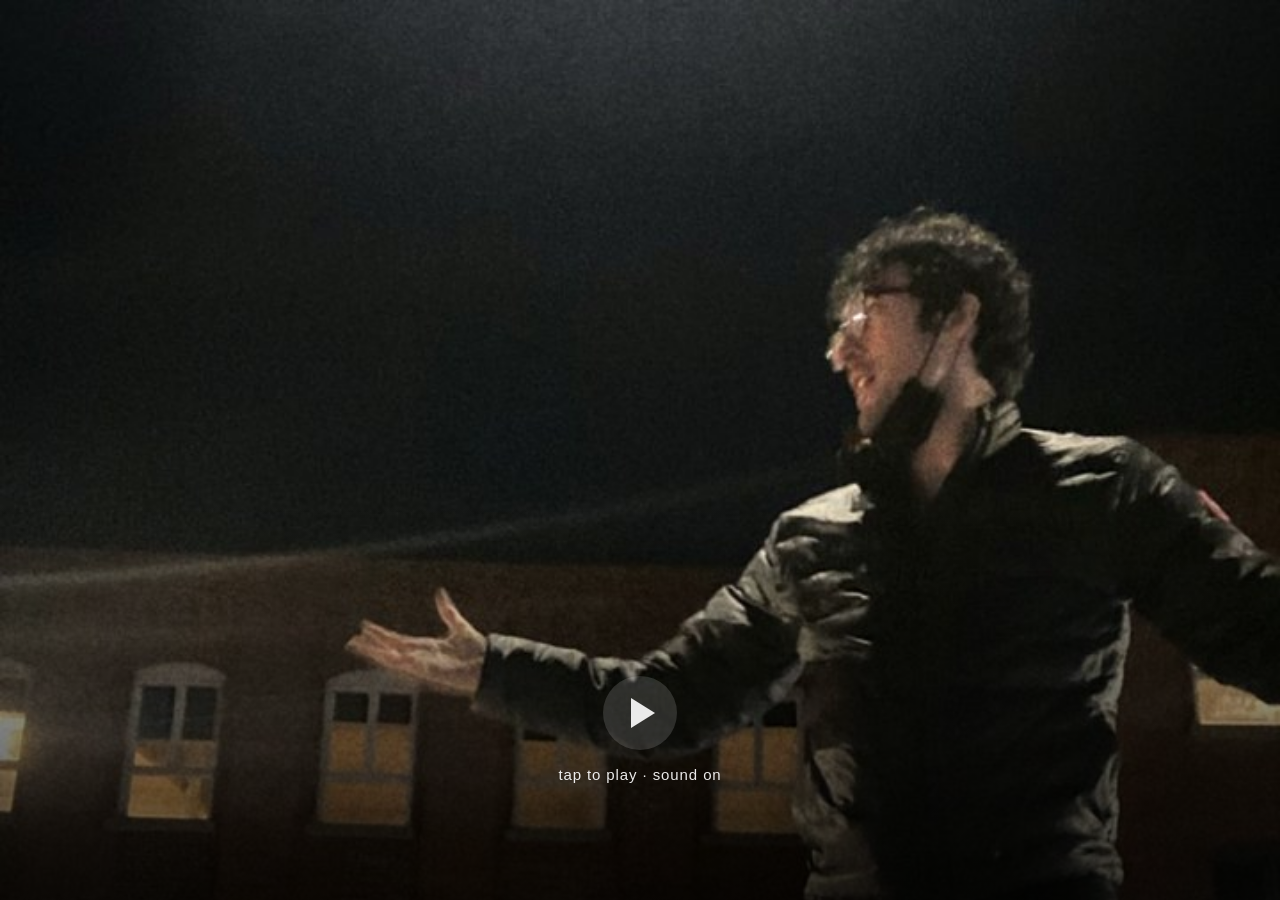
<file: index.html>
<!doctype html>
<html lang="en">
<head>
<meta charset="utf-8">
<meta name="viewport" content="width=device-width, initial-scale=1, viewport-fit=cover">
<meta name="robots" content="noindex, nofollow">
<title>action de grâce</title>
<meta property="og:title" content="action de grâce">
<meta property="og:description" content="a claude-inspired poster, as promised.">
<meta property="og:image" content="https://axelmalone.github.io/action-de-grace/og.jpg">
<meta property="og:image:width" content="1200">
<meta property="og:image:height" content="630">
<meta property="og:url" content="https://axelmalone.github.io/action-de-grace/">
<meta property="og:type" content="video.other">
<meta name="twitter:card" content="summary_large_image">
<meta name="theme-color" content="#000000">
<style>
  html,body{margin:0;height:100%;background:#000;color:#fff;font-family:-apple-system,BlinkMacSystemFont,"Helvetica Neue",sans-serif;-webkit-font-smoothing:antialiased}
  main{position:fixed;inset:0;display:grid;place-items:center}
  video{width:100%;height:100%;object-fit:contain;background:#000}
  #tap{position:fixed;inset:0;display:flex;align-items:flex-end;justify-content:center;padding-bottom:max(13vh,env(safe-area-inset-bottom));background:linear-gradient(to top,rgba(0,0,0,.7),rgba(0,0,0,0) 45%);border:0;color:#fff;cursor:pointer;font:inherit}
  #tap span{display:flex;flex-direction:column;align-items:center;gap:16px;font-size:15px;letter-spacing:.06em;opacity:.92}
  #tap i{width:74px;height:74px;border-radius:50%;background:rgba(255,255,255,.16);backdrop-filter:blur(8px);-webkit-backdrop-filter:blur(8px);display:grid;place-items:center}
  #tap i:after{content:"";margin-left:6px;border-left:24px solid #fff;border-top:15px solid transparent;border-bottom:15px solid transparent}
  #tap[hidden]{display:none}
</style>
</head>
<body>
<main>
  <video id="v" src="film.mp4" poster="poster.jpg" playsinline preload="auto"></video>
  <button id="tap" aria-label="Play with sound"><span><i></i>tap to play · sound on</span></button>
</main>
<script>
  const v = document.getElementById('v'), tap = document.getElementById('tap');
  tap.onclick = () => { v.currentTime = 0; v.muted = false; v.play(); tap.hidden = true; };
  v.onclick = () => (v.paused ? v.play() : v.pause());
  v.onended = () => { tap.querySelector('span').lastChild.textContent = 'watch again'; tap.hidden = false; };
</script>
</body>
</html>
</file>
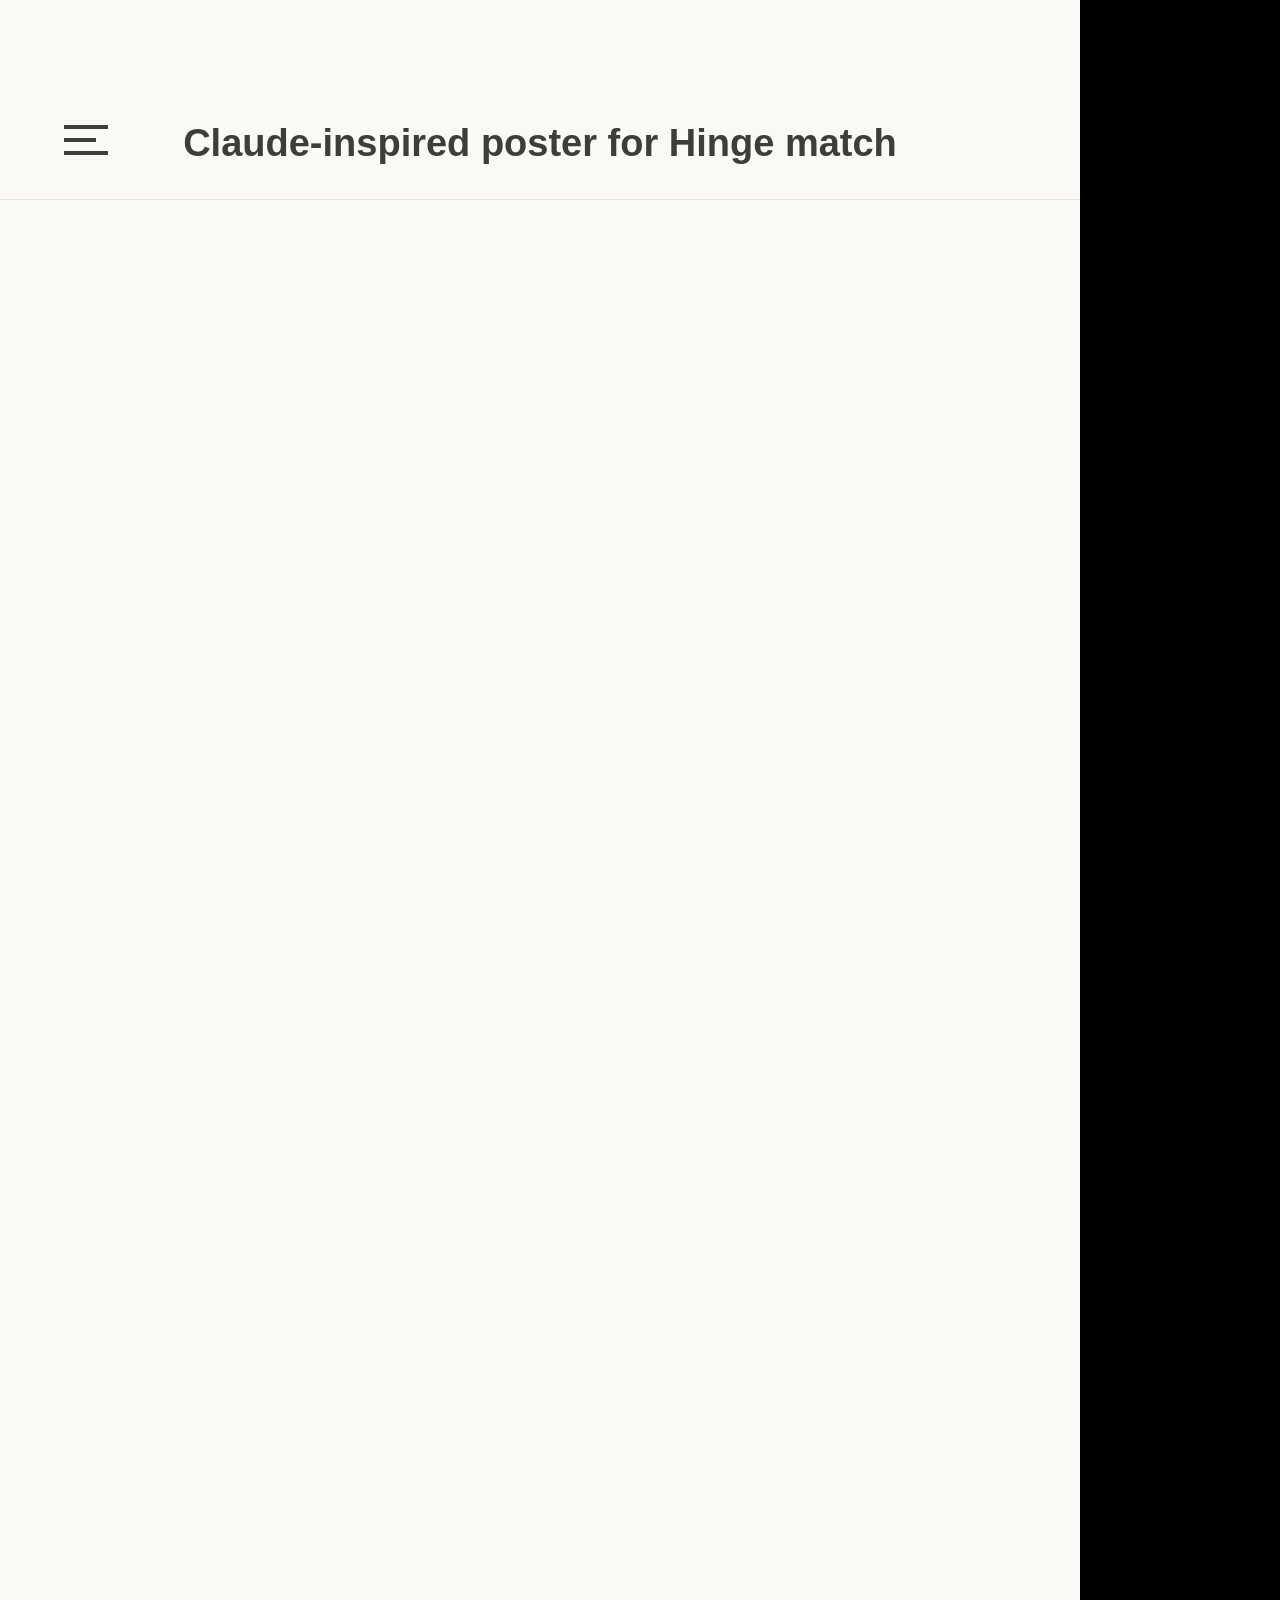
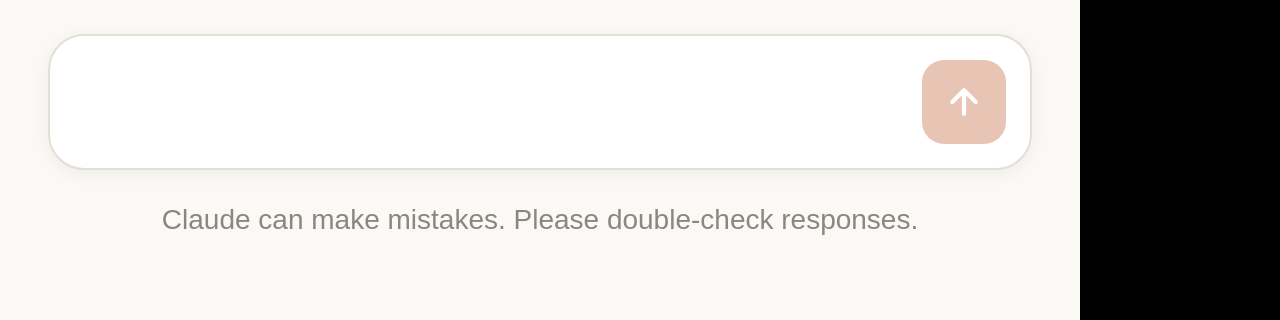
<file: assets/video9.tpl.html>
<!doctype html>
<html><head><meta charset="utf-8">
<meta name="viewport" content="width=1080">
<style>/*FONTS*/</style>
<style>
  *{box-sizing:border-box;margin:0;padding:0}
  html,body{width:1080px;height:1920px;overflow:hidden;background:#000;-webkit-font-smoothing:antialiased}
  #stage{position:relative;width:1080px;height:1920px;overflow:hidden;background:#000}

  /* ---------- the Claude app ---------- */
  #chat{position:absolute;inset:0;background:#FAF9F5;color:#141413;font-family:'Hanken Grotesk',sans-serif}
  #bar{position:absolute;left:0;right:0;top:0;height:200px;display:flex;align-items:flex-end;justify-content:center;padding-bottom:34px;border-bottom:1.5px solid #E8E5DC}
  #bar .ham{position:absolute;left:64px;bottom:44px;width:44px;height:30px;border-top:4px solid #3D3D3A;border-bottom:4px solid #3D3D3A}
  #bar .ham:after{content:'';position:absolute;left:0;right:12px;top:9px;border-top:4px solid #3D3D3A}
  #bar .title{font-size:38px;font-weight:600;color:#3D3D3A;max-width:720px;white-space:nowrap;overflow:hidden;text-overflow:ellipsis}
  #bar .new{position:absolute;right:64px;bottom:38px;width:44px;height:44px;border:4px solid #3D3D3A;border-radius:12px}
  #thread{position:absolute;left:0;right:0;top:200px;bottom:330px;padding:56px 64px 0;overflow:hidden}
  .msg{will-change:transform,opacity}
  .user{display:flex;justify-content:flex-end;margin-bottom:56px}
  .user p{background:#F0EEE6;border-radius:32px;padding:34px 42px;font-size:50px;line-height:1.38;max-width:860px;color:#141413}
  .claude{margin-bottom:46px}
  .claude p{font-family:'Literata',serif;font-variation-settings:'opsz' 14;font-size:52px;line-height:1.5;color:#1F1E1D;letter-spacing:0}
  .think{display:flex;align-items:center;gap:22px;font-size:44px;color:#6B6A65;margin-bottom:40px;height:76px}
  .artifact{display:flex;align-items:center;gap:30px;border:2px solid #E3DFD4;background:#fff;border-radius:28px;padding:22px;box-shadow:0 6px 24px rgba(20,20,19,.06);margin-top:10px}
  .artifact .thumb{width:210px;height:280px;border-radius:16px;background:#111 center/cover;position:relative;flex:none;overflow:hidden}
  .artifact .thumb:after{content:'';position:absolute;left:50%;top:50%;margin:-26px 0 0 -18px;border-left:44px solid #fff;border-top:26px solid transparent;border-bottom:26px solid transparent;opacity:.95}
  .artifact .meta b{display:block;font-size:50px;font-weight:600;color:#141413}
  .artifact .meta span{display:block;font-size:38px;color:#6B6A65;margin-top:10px}
  .poster{width:820px;height:1000px;background:#F2EDE4;border:2px solid #E3DFD4;border-radius:28px;padding:64px 64px 60px;display:flex;flex-direction:column;box-shadow:0 10px 34px rgba(20,20,19,.10);margin-top:6px}
  #chat .claude .poster .ptop{display:flex;justify-content:space-between;align-items:center}
  #chat .claude .poster .ptop span{font-family:'Inter Tight',sans-serif;font-size:30px;font-weight:600;letter-spacing:.08em;text-transform:uppercase;color:#141413;border:2px solid #141413;border-radius:999px;padding:10px 24px}
  #chat .claude .poster .pname{font-family:'Instrument Serif',serif;font-style:italic;font-size:150px;line-height:.95;margin-top:120px;letter-spacing:-.01em;color:#141413}
  #chat .claude .poster .peye{font-family:'Inter Tight',sans-serif;font-size:32px;font-weight:600;letter-spacing:.14em;text-transform:uppercase;color:#D52B1E;margin-top:34px}
  #chat .claude .poster .pbody p{font:inherit;line-height:inherit;color:inherit}
  #chat .claude .poster .pbody{margin-top:auto;padding-top:44px;font-family:'Literata',serif;font-variation-settings:'opsz' 14;font-size:44px;line-height:1.4;color:#3D3D3A}
  #chat .claude .poster .pask{font-family:'Instrument Serif',serif;font-style:italic;font-size:76px;color:#141413;margin-top:44px;border-top:2px solid #D8D2C4;padding-top:30px}
  .plain p{font-family:'Source Serif 4',serif;font-size:64px;line-height:1.45}
  #composer{position:absolute;left:48px;right:48px;bottom:150px;min-height:130px;background:#fff;border:2px solid #E3DFD4;border-radius:36px;display:flex;align-items:center;padding:24px 24px 24px 40px;box-shadow:0 4px 18px rgba(20,20,19,.05)}
  #composer .txt{flex:1;font-size:46px;line-height:1.35;color:#141413}
  #composer .ph{color:#A3A099}
  #composer .send{width:84px;height:84px;border-radius:22px;background:#E8C4B4;display:grid;place-items:center;flex:none;align-self:flex-end}
  .caret{display:inline-block;width:3px;height:46px;background:#141413;vertical-align:-9px;margin-left:3px}
  #disc{position:absolute;left:0;right:0;bottom:84px;text-align:center;font-size:28px;color:#8A877F}

  /* ---------- the film (digicam) ---------- */
  #film{position:absolute;inset:0;opacity:0;color:#fff;font-family:'Inter Tight',sans-serif}
  #cam{position:absolute;inset:0;will-change:transform}
  #photos img,#clip{position:absolute;inset:0;width:100%;height:100%;object-fit:cover;display:none;filter:contrast(1.12) saturate(1.12) brightness(1.03) sepia(.07)}
  #vignette{position:absolute;inset:0;background:radial-gradient(ellipse at 50% 45%,rgba(0,0,0,0) 55%,rgba(0,0,0,.45) 100%)}
  #grain{position:absolute;inset:0;width:1080px;height:1920px;opacity:.16;mix-blend-mode:overlay}
  #stamp{position:absolute;right:78px;bottom:132px;font-family:'DSEG7';font-weight:700;font-size:50px;letter-spacing:.06em;color:#FF9330;text-shadow:0 0 6px rgba(255,120,20,.9),0 0 18px rgba(255,90,0,.45);opacity:.92}
  #stamp .ap{font-family:'Inter Tight';font-weight:600;font-size:46px;vertical-align:14px;margin-right:4px}
  #title{position:absolute;inset:0;display:flex;flex-direction:column;align-items:center;justify-content:center;text-align:center;opacity:0;z-index:2;padding:0 70px;background:radial-gradient(ellipse 80% 38% at 50% 50%,rgba(0,0,0,.42),rgba(0,0,0,0))}
  #title .t{font-family:'Instrument Serif',serif;font-style:italic;font-size:170px;line-height:1;text-shadow:0 2px 30px rgba(0,0,0,.5)}
  #title .s{font-size:50px;font-weight:500;line-height:1.25;letter-spacing:.01em;margin-top:44px;opacity:.95;text-shadow:0 2px 20px rgba(0,0,0,.6)}
  #title .s:empty{display:none}
  #intro{position:absolute;left:0;right:0;top:910px;text-align:center;font-size:64px;font-weight:500;letter-spacing:.12em;opacity:0}
  #supBg{position:absolute;left:0;right:0;bottom:0;height:820px;background:linear-gradient(to top,rgba(0,0,0,.55),rgba(0,0,0,0));opacity:0}
  #sup{position:absolute;left:60px;right:60px;bottom:330px;text-align:center;font-size:80px;font-weight:650;line-height:1.08;letter-spacing:-.01em;text-shadow:0 2px 26px rgba(0,0,0,.7),0 0 3px rgba(0,0,0,.6)}
  #sup small{display:block;font-size:54px;font-weight:500;margin-top:18px}
  #flash{position:absolute;inset:0;background:#fff;opacity:0;pointer-events:none}
  #blk{position:absolute;inset:0;background:#000;opacity:0;pointer-events:none}
</style></head>
<body><div id="stage">

  <section id="chat">
    <div id="bar"><i class="ham"></i><p class="title">Claude-inspired poster for Hinge match</p></div>
    <div id="thread"></div>
    <div id="composer"><div class="txt" id="cTxt"></div><div class="send" id="cSend"><svg width="40" height="40" viewBox="0 0 24 24" fill="none" stroke="#fff" stroke-width="2.6" stroke-linecap="round" stroke-linejoin="round"><path d="M12 19V5M5 12l7-7 7 7"/></svg></div></div>
    <p id="disc">Claude can make mistakes. Please double-check responses.</p>
  </section>

  <section id="film">
    <div id="cam"><div id="photos"></div><img id="clip"><div id="title"><p class="t"></p><p class="s"></p></div><div id="vignette"></div></div>
    <canvas id="grain" width="540" height="960"></canvas>
    <div id="supBg"></div><p id="sup"></p>
    <p id="stamp"></p>
    <p id="intro">introducing</p>
  </section>

  <div id="expand" style="position:absolute;background:#000 center/cover;opacity:0;z-index:6"></div><div id="blk"></div><div id="flash"></div>
</div>
<script>
const DATA = /*BEATS*/, DATES = /*DATES*/, SHOTS = /*SHOTS*/, FRAMES = /*FRAMES*/;
const Q = new URLSearchParams(location.search);
const $ = id => document.getElementById(id);
const clamp = (x, a = 0, b = 1) => Math.min(b, Math.max(a, x));
const easeOut = x => 1 - Math.pow(1 - clamp(x), 3);
const easeInOut = x => (x = clamp(x), x < .5 ? 4 * x * x * x : 1 - Math.pow(-2 * x + 2, 3) / 2);
const seg = (b, b0, b1) => clamp((b - b0) / (b1 - b0));
const type = (s, p) => s.slice(0, Math.round(s.length * clamp(p)));

const BT = DATA.beats, PER = (BT[BT.length - 1] - BT[0]) / (BT.length - 1), LEAD = 0.025;
function beatAt(t) {
  if (t < BT[0]) return (t - BT[0]) / PER;
  let lo = 0, hi = BT.length - 1;
  if (t >= BT[hi]) return hi + (t - BT[hi]) / PER;
  while (hi - lo > 1) { const m = (lo + hi) >> 1; if (BT[m] <= t) lo = m; else hi = m; }
  return lo + (t - BT[lo]) / (BT[lo + 1] - BT[lo]);
}
const kickAt = i => (i >= 0 && i % 2 === 0 ? DATA.kick[i] || 0 : 0);
const hit = b => Math.exp(-(b - Math.floor(b)) * 7);
const timeAt = b => { const i = Math.floor(b); return BT[i] + (b - i) * (BT[i + 1] - BT[i]); };

// ---- the edit, in beats. Music plays 0–29, silent 29–31 (the artifact opens), drop 31, hit-and-stop at 96, silent after ----
const YEAH = 27.66, TITLE = [31, 36], FILM_END = 64, END = 76; // hard cut into the film on the vocal 'yeah' (0:13.1)
window.DURATION = BT[FILM_END] + (END - FILM_END) * PER;
const ASK = "promised imogen a claude-inspired poster. she matched. now i have to deliver.";
const REPLY = 'A poster feels like underselling it. How about a video?';
const ASK2 = 'bit much?';
const REPLY2 = 'Fair. Here’s the poster:';

const SUPERS = [];
// film cards, centred: [from, to, big line, small line, big size]. 4 beats = a bar; 36–40 is the pause before the reveal
const CARDS = [
  [31, 36, 'the biggest release<br>since drake.', '', 128],
  [40, 48, 'canadian thanksgiving', 'like the american one,<br>just a smidge earlier.', 150],
  [48, 56, 'sunday, 11 october.', '', 120],
  [56, 64, 'drinks from 4:30.', '', 120],
];

// ---- Claude's spark ----
const RAYS = [[-90,1,1],[-55,.9,.85],[-18,.96,1],[22,.88,.85],[58,.98,1],[95,.9,.85],[130,.97,1],[168,.92,.85],[205,.98,1],[240,.88,.85]];
function spark(size) {
  const ns = 'http://www.w3.org/2000/svg', svg = document.createElementNS(ns, 'svg');
  svg.setAttribute('viewBox', '-50 -50 100 100'); svg.setAttribute('width', size); svg.setAttribute('height', size); svg.style.overflow = 'visible';
  const g = document.createElementNS(ns, 'g'); svg.appendChild(g);
  RAYS.forEach(([a, l, w]) => { const ln = document.createElementNS(ns, 'line'); const r = a * Math.PI / 180;
    ln.setAttribute('x1', 0); ln.setAttribute('y1', 0); ln.setAttribute('x2', Math.cos(r) * 45 * l); ln.setAttribute('y2', Math.sin(r) * 45 * l);
    ln.setAttribute('stroke', '#D97757'); ln.setAttribute('stroke-width', 9.5 * w); ln.setAttribute('stroke-linecap', 'round'); g.appendChild(ln); });
  return { svg, g };
}

// ---- chat thread: built once, revealed by beat ----
const T = $('thread');
T.innerHTML = `<div id="inner">
  <div class="msg user" id="m1"><p>${ASK}</p></div>
  <div class="msg think" id="th"><span id="thSpark"></span><span id="thLabel">Thinking</span></div>
  <div class="msg claude" id="m2"><p id="m2t"></p>
    <div class="artifact" id="art"><div class="thumb" style="background-image:url(v9/340.jpg)"></div><div class="meta"><b>action de grâce</b><span>Video · 0:15</span></div></div></div>
  <div class="msg user" id="m3"><p>${ASK2}</p></div>
  <div class="msg claude" id="m4"><p id="m4t"></p></div>
  <div class="msg claude" id="m5"><div class="poster">
      <div class="ptop"><svg viewBox="-2015 -2000 4030 4030" width="70" height="70"><path fill="#D52B1E" d="__LEAF__"/></svg><span>Sun 11 Oct</span></div>
      <p class="pname">action de grâce</p>
      <p class="peye">Thanksgiving eve drinks</p>
      <div class="pbody"><p>Canadians and friends.</p><p>From 4:30pm.</p></div>
      <p class="pask">be my +1?</p>
    </div></div></div>`;
const sp = spark(64); $('thSpark').appendChild(sp.svg);

// ---- film media ----
const IMGS = {};
SHOTS.forEach(([, src]) => { if (!src.startsWith('p:') || IMGS[src]) return; const i = new Image(); i.src = `v9/${src.slice(2)}.jpg`; $('photos').appendChild(i); IMGS[src] = i; });
window.READY = Promise.all(Object.values(IMGS).map(i => i.decode().catch(() => {})));
const gctx = $('grain').getContext('2d'), gd = gctx.createImageData(540, 960);
function grain(frame) { let s = (frame * 2654435761) >>> 0;
  for (let i = 0; i < gd.data.length; i += 4) { s ^= s << 13; s ^= s >>> 17; s ^= s << 5; const v = (s >>> 0) & 255; gd.data[i] = gd.data[i + 1] = gd.data[i + 2] = v; gd.data[i + 3] = 255; }
  gctx.putImageData(gd, 0, 0); }
const show = (id, on) => { const e = $(id); e.style.display = on ? '' : 'none'; return e; };
function pop(el, b, at) { el.style.opacity = b >= at ? 1 : 0; el.style.transform = `translateY(${b >= at ? 18 * Math.exp(-(b - at) * 8) : 18}px)`; }

window.render = async function (time) {
  const t = time + LEAD, b = beatAt(t), bi = Math.floor(b);
  const inFilm = b >= YEAH && b < FILM_END, inPauseChat = false;
  $('chat').style.display = inFilm ? 'none' : ''; $('film').style.opacity = inFilm ? 1 : 0;

  if (!inFilm) {
    const after = b >= FILM_END;
    // opening: you type the ask, send on beat 6; Claude thinks; replies; the artifact lands on beat 20
    const typing = after ? (b < 66 ? ASK2 : '') : (b < 6 ? ASK : '');
    const tp = after ? seg(b, 64.6, 65.6) : seg(b, 0.3, 5.4);
    $('cTxt').innerHTML = typing ? type(typing, tp) + '<i class="caret"></i>' : '<span class="ph">Reply to Claude…</span>';
    const sendAt = after ? 66 : 6;
    $('cSend').style.background = typing && tp >= 1 ? '#D97757' : '#E8C4B4';
    $('cSend').style.transform = `scale(${b >= sendAt && b < sendAt + .4 ? .88 : 1})`;
    pop($('m1'), b, 6);
    show('th', !after && b >= 6.5 && b < 12); sp.g.setAttribute('transform', `rotate(${b * 160})`);
    $('thLabel').textContent = 'Thinking' + '.'.repeat(1 + bi % 3);
    pop($('m2'), b, 12); $('m2t').textContent = type(REPLY, seg(b, 12, 18));
    pop($('art'), b, 23);

    // after the film: the thread scrolls up; you ask, Claude answers plainly
    show('m3', after); show('m4', after); show('m5', after);
    if (after) { pop($('m3'), b, 66); pop($('m4'), b, 67.5); $('m4t').textContent = type(REPLY2, seg(b, 67.5, 68.4)); pop($('m5'), b, 69); }
    const I = $('inner'), over = Math.max(0, I.scrollHeight - T.clientHeight + 60);
    I.style.transform = after ? `translateY(${-over * easeOut(seg(b, 65.6, 66.6))}px)` : '';
    $('blk').style.opacity = 0; $('flash').style.opacity = 0;
    const X = $('expand');
    if (inPauseChat) {
      const r = $('art').querySelector('.thumb').getBoundingClientRect(), q = seg(b, 29.4, 31), p = q * q * q; // accelerates into the drop
      const L = r.left * (1 - p), Tp = r.top * (1 - p), W = r.width + (1080 - r.width) * p, H = r.height + (1920 - r.height) * p;
      Object.assign(X.style, { left: L + 'px', top: Tp + 'px', width: W + 'px', height: H + 'px', borderRadius: 16 * (1 - p) + 'px', opacity: 1,
        backgroundImage: 'url(v9/340.jpg)', filter: `contrast(${1 + .12 * p}) saturate(${1 + .12 * p}) sepia(${.07 * p})` });
    } else X.style.opacity = 0;
    return;
  }

  // ---- the film ----
  $('expand').style.opacity = 0;
  grain(Math.floor(time * 24));
  const card = CARDS.find(c => b >= c[0] && b < c[1]), inPause = false, inTitle = b >= TITLE[0] && b < TITLE[1];
  const shot = !inPause ? SHOTS.filter(s => s[0] <= b).pop() : null;
  Object.values(IMGS).forEach(i => i.style.display = 'none');
  const clip = $('clip'); clip.style.display = 'none'; let wait = null;
  if (shot) {
    const [at, src] = shot, since = b - at;
    if (src.startsWith('p:')) { const img = IMGS[src]; img.style.display = 'block'; img.style.transform = `scale(${1.03 + .04 * since / 2})`; }
    else {
      const key = src.slice(2).replace('@', '_'), n = FRAMES[key], k = Math.min(n, 1 + Math.floor(Math.max(0, t - timeAt(at)) * 30));
      const path = `v9/fr/${key}/${String(k).padStart(3, '0')}.jpg`;
      clip.style.display = 'block'; clip.style.transform = `scale(${1.02 + .02 * since / 2})`;
      if (clip.dataset.p !== path) { clip.dataset.p = path; clip.src = path; wait = clip.decode().catch(() => {}); }
    }
  }
  const build = b < 31 ? .05 * Math.exp(-((b * 2) % 1) * 6) : 0; // half-beat punches through the lull
  $('cam').style.transform = `scale(${1 + build + .026 * kickAt(bi) * hit(b)})`;
  $('title').style.opacity = card ? 1 : 0;
  if (card) {
    const tl = $('title').querySelector('.t'), sl = $('title').querySelector('.s');
    if (tl.dataset.k !== card[2]) { tl.innerHTML = card[2]; tl.dataset.k = card[2]; sl.innerHTML = card[3]; tl.style.fontSize = card[4] + 'px'; }
    $('title').style.transform = `scale(${1 + .1 * Math.exp(-(b - card[0]) * 4)})`;
  }
  // the pause: the artifact opens to black, "introducing"
  $('intro').style.opacity = 0;
  $('blk').style.opacity = inPause ? 1 - easeInOut(seg(b, 29, 29.5)) * 0 : 0;
  $('blk').style.opacity = inPause ? 1 : 0; $('intro').style.zIndex = 5; $('blk').style.zIndex = 4;
  // supers
  const s = SUPERS.find(x => b >= x[0] && b < x[1]), sup = $('sup');
  if (s) { const html = s[2] + (s[3] ? `<br>${s[3]}` : '') + (s[4] ? `<small>${s[4]}</small>` : '');
    if (sup.dataset.k !== html) { sup.innerHTML = html; sup.dataset.k = html; }
    sup.style.opacity = 1; $('supBg').style.opacity = 1; sup.style.transform = `scale(${1 + .06 * Math.exp(-(b - s[0]) * 10)})`;
  } else { sup.style.opacity = 0; $('supBg').style.opacity = 0; }
  let fl = (b >= 31 ? Math.exp(-(b - 31) * 5) : 0) + (b >= YEAH && b < YEAH + 1 ? .6 * Math.exp(-(b - YEAH) * 10) : 0);
  [40, 48, 56].forEach(a => { if (b >= a && b < a + 1) fl += .4 * Math.exp(-(b - a) * 14); });
  $('flash').style.opacity = clamp(fl);
  $('stamp').innerHTML = `<span class="ap">'</span>${shot && !inTitle ? DATES[shot[1]] : '26 10 11'}`;
  $('stamp').style.opacity = inPause ? 0 : .92;
  if (wait) await wait;
};

if (!Q.has('capture')) {
  const fit = () => { const s = Math.min(innerWidth / 1080, innerHeight / 1920); document.body.style.transform = `scale(${s})`; document.body.style.transformOrigin = '0 0'; };
  fit(); addEventListener('resize', fit);
  const audio = new Audio(Q.get('audio') || 'spins-v14.m4a');
  addEventListener('click', () => { audio.currentTime = 0; audio.play(); });
  (function loop() { render(Math.min(audio.currentTime, DURATION)); requestAnimationFrame(loop); })();
} else render(0);
</script>
</body></html>
</file>
